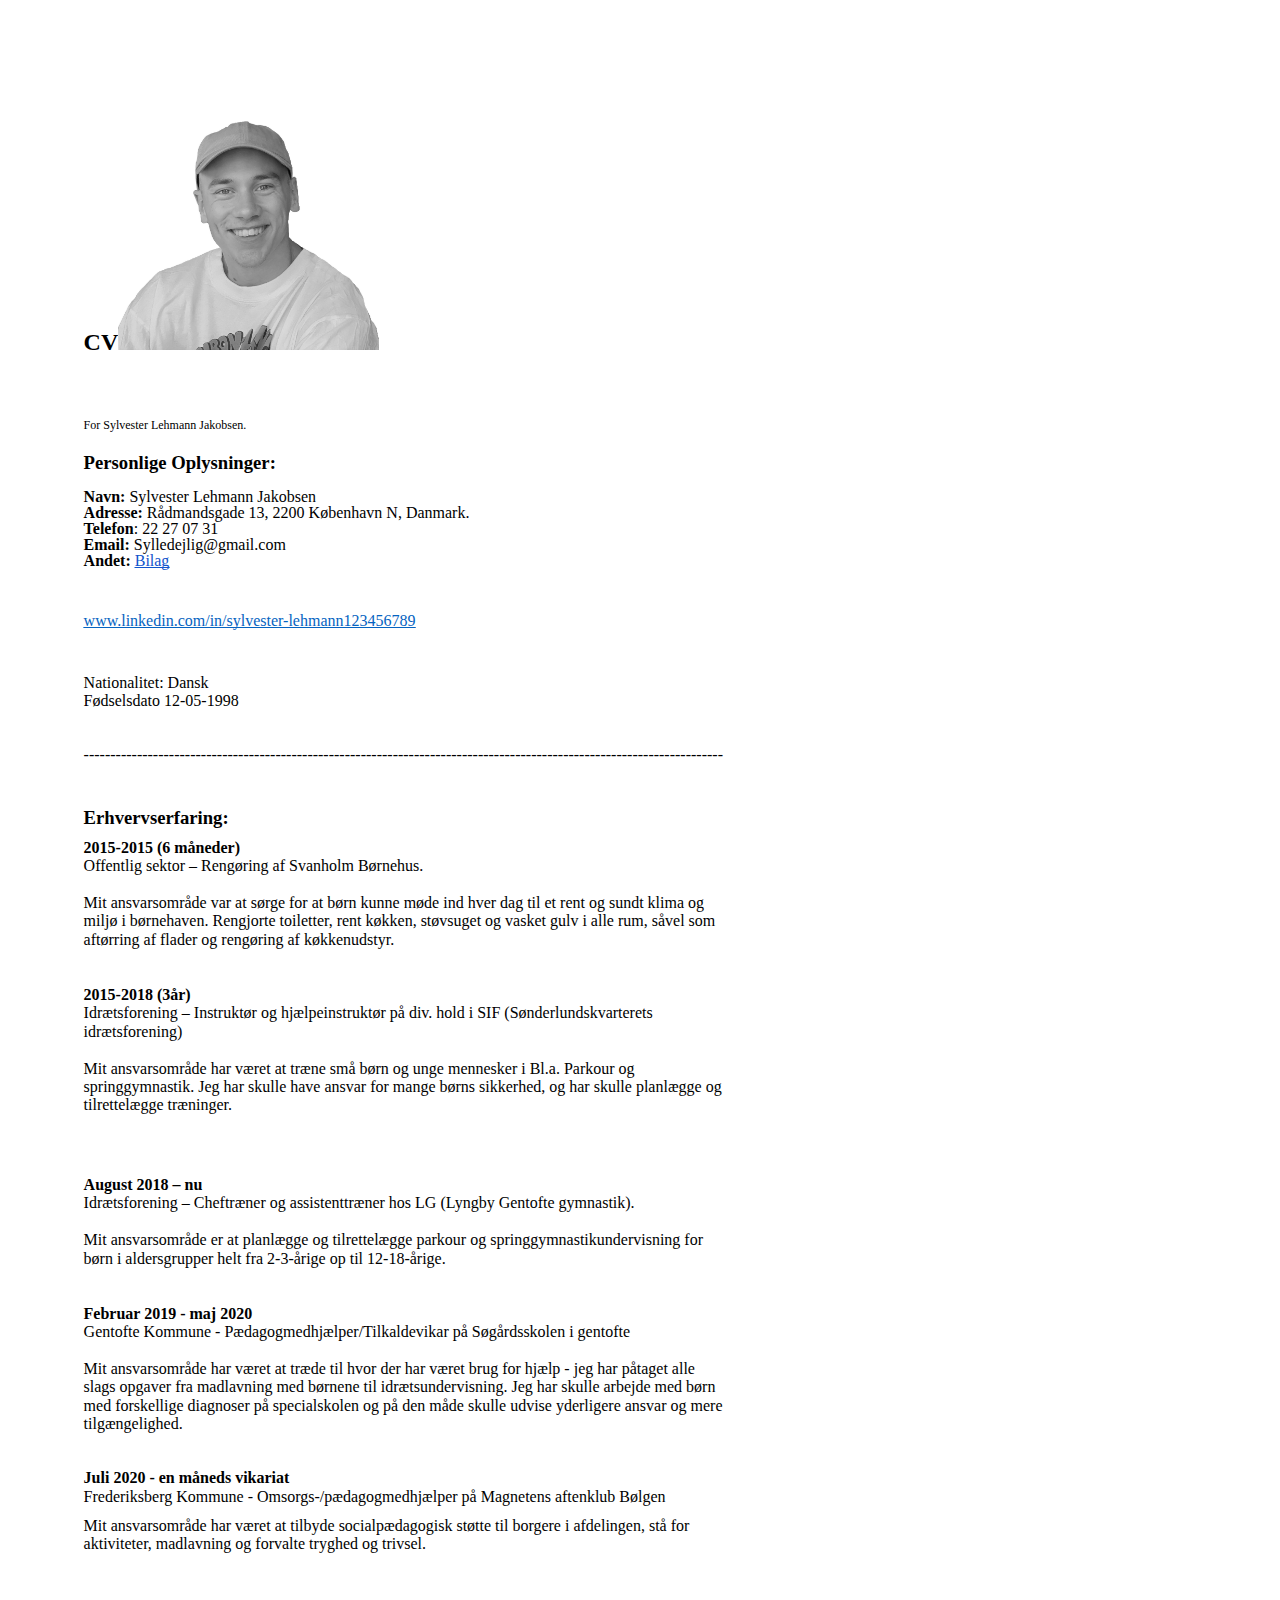
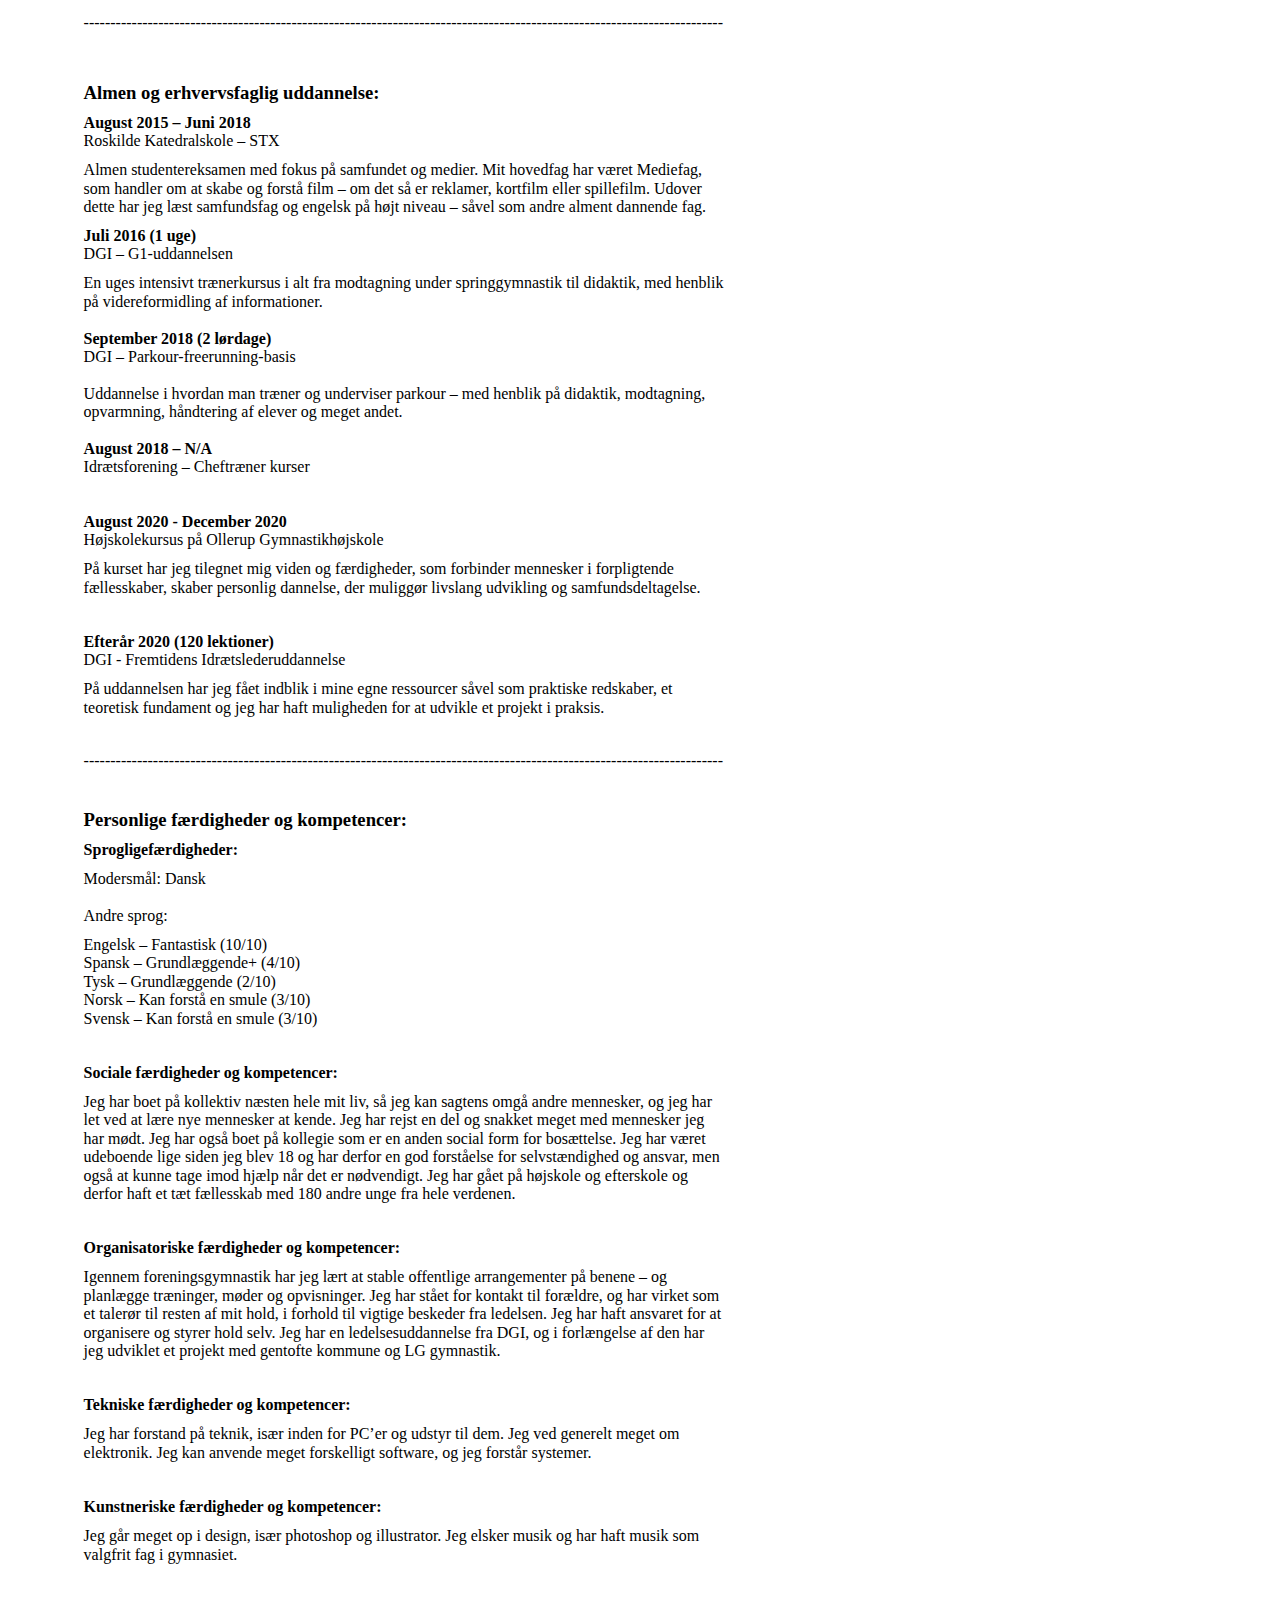
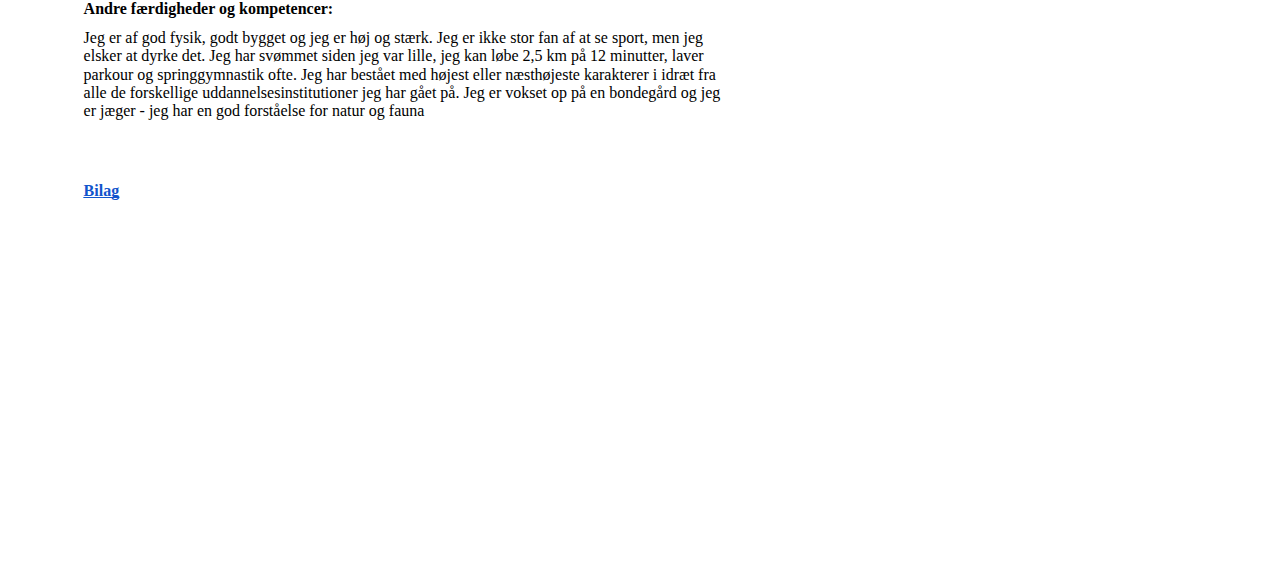
<file: portfolio_site/CIRRICULUMVITAE.docx.html>
<html><head><meta content="text/html; charset=UTF-8" http-equiv="content-type"><style type="text/css">@import url('https://themes.googleusercontent.com/fonts/css?kit=fpjTOVmNbO4Lz34iLyptLcf-5JS7Pt-XEl3ieo8uMtiuHKu1krmNwDNFjzw-1Fw6');ol{margin:0;padding:0}table td,table th{padding:0}.c4{-webkit-text-decoration-skip:none;color:#1155cc;font-weight:700;text-decoration:underline;text-decoration-skip-ink:none;font-size:12pt;font-family:"Georgia"}.c10{padding-top:0pt;padding-bottom:8pt;line-height:1.0791666666666666;orphans:2;widows:2;text-align:left;height:11pt}.c1{padding-top:0pt;padding-bottom:8pt;line-height:1.1500000000000001;orphans:2;widows:2;text-align:left;height:11pt}.c14{padding-top:18pt;padding-bottom:0pt;line-height:1.0;page-break-after:avoid;orphans:2;widows:2;text-align:left}.c15{padding-top:0pt;padding-bottom:0pt;line-height:1.0;orphans:2;widows:2;text-align:left;height:11pt}.c8{-webkit-text-decoration-skip:none;color:#000000;text-decoration:underline;vertical-align:baseline;text-decoration-skip-ink:none;font-style:normal}.c18{padding-top:0pt;padding-bottom:0pt;line-height:1.0;orphans:2;widows:2;text-align:left}.c3{padding-top:0pt;padding-bottom:8pt;line-height:1.1500000000000001;orphans:2;widows:2;text-align:left}.c12{-webkit-text-decoration-skip:none;color:#1155cc;text-decoration:underline;text-decoration-skip-ink:none}.c21{-webkit-text-decoration-skip:none;color:#0563c1;text-decoration:underline;text-decoration-skip-ink:none}.c2{color:#000000;text-decoration:none;vertical-align:baseline;font-style:normal}.c0{font-size:12pt;font-family:"Georgia";font-weight:400}.c9{font-size:16pt;font-family:"Georgia";font-weight:400}.c17{font-size:12pt;font-family:"Quattrocento Sans";font-weight:400}.c13{font-weight:700;font-size:12pt;font-family:"Georgia"}.c19{font-weight:700;font-size:16pt;font-family:"Georgia"}.c20{font-size:18pt;font-family:"Georgia";font-weight:700}.c6{font-weight:400;font-size:12pt;font-family:"inherit"}.c22{font-size:9pt;font-family:"Georgia";font-weight:400}.c16{font-weight:700;font-size:12pt;font-family:"inherit"}.c5{background-color:#ffffff;max-width:481.9pt;padding:85pt 56.7pt 85pt 56.7pt}.c7{font-weight:700;font-size:14pt;font-family:"Georgia"}.c11{color:inherit;text-decoration:inherit}.title{padding-top:24pt;color:#000000;font-weight:700;font-size:36pt;padding-bottom:6pt;font-family:"Calibri";line-height:1.0791666666666666;page-break-after:avoid;orphans:2;widows:2;text-align:left}.subtitle{padding-top:18pt;color:#666666;font-size:24pt;padding-bottom:4pt;font-family:"Georgia";line-height:1.0791666666666666;page-break-after:avoid;font-style:italic;orphans:2;widows:2;text-align:left}li{color:#000000;font-size:11pt;font-family:"Calibri"}p{margin:0;color:#000000;font-size:11pt;font-family:"Calibri"}h1{padding-top:24pt;color:#000000;font-weight:700;font-size:24pt;padding-bottom:6pt;font-family:"Calibri";line-height:1.0791666666666666;page-break-after:avoid;orphans:2;widows:2;text-align:left}h2{padding-top:18pt;color:#000000;font-weight:700;font-size:18pt;padding-bottom:4pt;font-family:"Calibri";line-height:1.0791666666666666;page-break-after:avoid;orphans:2;widows:2;text-align:left}h3{padding-top:14pt;color:#000000;font-weight:700;font-size:14pt;padding-bottom:4pt;font-family:"Calibri";line-height:1.0791666666666666;page-break-after:avoid;orphans:2;widows:2;text-align:left}h4{padding-top:12pt;color:#000000;font-weight:700;font-size:12pt;padding-bottom:2pt;font-family:"Calibri";line-height:1.0791666666666666;page-break-after:avoid;orphans:2;widows:2;text-align:left}h5{padding-top:11pt;color:#000000;font-weight:700;font-size:11pt;padding-bottom:2pt;font-family:"Calibri";line-height:1.0791666666666666;page-break-after:avoid;orphans:2;widows:2;text-align:left}h6{padding-top:10pt;color:#000000;font-weight:700;font-size:10pt;padding-bottom:2pt;font-family:"Calibri";line-height:1.0791666666666666;page-break-after:avoid;orphans:2;widows:2;text-align:left}</style></head><body class="c5"><p class="c3"><span class="c20">CV</span><span style="overflow: hidden; display: inline-block; margin: 0.00px 0.00px; border: 0.00px solid #000000; transform: rotate(0.00rad) translateZ(0px); -webkit-transform: rotate(0.00rad) translateZ(0px); width: 260.87px; height: 229.10px;"><img alt="" src="images/image1.jpg" style="width: 260.87px; height: 229.10px; margin-left: -0.00px; margin-top: -0.00px; transform: rotate(0.00rad) translateZ(0px); -webkit-transform: rotate(0.00rad) translateZ(0px);" title=""></span></p><h2 class="c14" id="h.gjdgxs"><span class="c22">For Sylvester Lehmann Jakobsen.</span><span class="c9"><br><br></span><span class="c7">Personlige Oplysninger:</span><span class="c13"><br><br>Navn:</span><span class="c0">&nbsp;</span><span class="c0">Sylvester Lehmann Jakobsen</span><span class="c0"><br></span><span class="c13">Adresse:</span><span class="c0">&nbsp;</span><span class="c0">R&aring;dmandsgade 13, 2200 K&oslash;benhavn N, Danmark.</span><span class="c0"><br></span><span class="c13">Telefon</span><span class="c0">: </span><span class="c0">22 27 07 31</span><span class="c0"><br></span><span class="c13">Email: </span><span class="c0">Sylledejlig@gmail.com</span><span class="c0"><br></span><span class="c13">Andet: </span><span class="c0 c12"><a class="c11" href="https://www.google.com/url?q=https://ibb.co/album/7kZvbw&amp;sa=D&amp;source=editors&amp;ust=1641933387734359&amp;usg=AOvVaw27G1ZtycB1s5EzbehPOezF">Bilag</a></span></h2><h2 class="c14" id="h.2te8igxcxezv"><span class="c0 c21"><a class="c11" href="https://www.google.com/url?q=http://www.linkedin.com/in/sylvester-lehmann123456789&amp;sa=D&amp;source=editors&amp;ust=1641933387735111&amp;usg=AOvVaw1GF3NBsSstK7c4Hq5u7kwb">www.linkedin.com/in/sylvester-lehmann123456789</a></span><span class="c17">&nbsp;</span></h2><p class="c1"><span class="c2 c0"></span></p><p class="c3"><span class="c2 c0">Nationalitet: Dansk<br>F&oslash;dselsdato 12-05-1998</span></p><p class="c1"><span class="c2 c0"></span></p><p class="c18"><span class="c2 c6">------------------------------------------------------------------------------------------------------------------------</span></p><p class="c15"><span class="c2 c6"></span></p><p class="c15"><span class="c2 c6"></span></p><p class="c15"><span class="c2 c6"></span></p><p class="c3"><span class="c2 c7">Erhvervserfaring: </span></p><p class="c3"><span class="c13">2015-2015 (6 m&aring;neder)</span><span class="c0">&nbsp;<br>Offentlig sektor &ndash; Reng&oslash;ring af Svanholm B&oslash;rnehus.<br><br>Mit ansvarsomr&aring;de var at s&oslash;rge for at b&oslash;rn kunne m&oslash;de ind hver dag til et rent og sundt klima og milj&oslash; i b&oslash;rnehaven. Rengjorte toiletter, rent k&oslash;kken, st&oslash;vsuget og vasket gulv i alle rum, s&aring;vel som aft&oslash;rring af flader og reng&oslash;ring af k&oslash;kkenudstyr. <br><br><br></span><span class="c13">2015-2018 (3&aring;r)</span><span class="c2 c0"><br>Idr&aelig;tsforening &ndash; Instrukt&oslash;r og hj&aelig;lpeinstrukt&oslash;r p&aring; div. hold i SIF (S&oslash;nderlundskvarterets idr&aelig;tsforening)<br><br>Mit ansvarsomr&aring;de har v&aelig;ret at tr&aelig;ne sm&aring; b&oslash;rn og unge mennesker i Bl.a. Parkour og springgymnastik. Jeg har skulle have ansvar for mange b&oslash;rns sikkerhed, og har skulle planl&aelig;gge og tilrettel&aelig;gge tr&aelig;ninger.</span></p><p class="c1"><span class="c2 c0"></span></p><p class="c1"><span class="c2 c0"></span></p><p class="c3"><span class="c13">August 2018 &ndash; nu<br></span><span class="c0">Idr&aelig;tsforening &ndash; Cheftr&aelig;ner og assistenttr&aelig;ner hos LG (Lyngby Gentofte gymnastik).<br><br>Mit ansvarsomr&aring;de er at planl&aelig;gge og tilrettel&aelig;gge parkour og springgymnastikundervisning for b&oslash;rn i aldersgrupper helt fra 2-3-&aring;rige op til 12-18-&aring;rige.<br><br><br></span><span class="c13">Februar 2019 - maj 2020<br></span><span class="c0 c2">Gentofte Kommune - P&aelig;dagogmedhj&aelig;lper/Tilkaldevikar p&aring; S&oslash;g&aring;rdsskolen i gentofte<br><br>Mit ansvarsomr&aring;de har v&aelig;ret at tr&aelig;de til hvor der har v&aelig;ret brug for hj&aelig;lp - jeg har p&aring;taget alle slags opgaver fra madlavning med b&oslash;rnene til idr&aelig;tsundervisning. Jeg har skulle arbejde med b&oslash;rn med forskellige diagnoser p&aring; specialskolen og p&aring; den m&aring;de skulle udvise yderligere ansvar og mere tilg&aelig;ngelighed.</span></p><p class="c1"><span class="c2 c0"></span></p><p class="c3"><span class="c13">Juli 2020 - en m&aring;neds vikariat<br></span><span class="c2 c0">Frederiksberg Kommune - Omsorgs-/p&aelig;dagogmedhj&aelig;lper p&aring; Magnetens aftenklub B&oslash;lgen</span></p><p class="c3"><span class="c2 c0">Mit ansvarsomr&aring;de har v&aelig;ret at tilbyde socialp&aelig;dagogisk st&oslash;tte til borgere i afdelingen, st&aring; for aktiviteter, madlavning og forvalte tryghed og trivsel. </span></p><p class="c1"><span class="c2 c0"></span></p><p class="c1"><span class="c2 c0"></span></p><p class="c18"><span class="c2 c6">------------------------------------------------------------------------------------------------------------------------</span></p><p class="c1"><span class="c2 c7"></span></p><p class="c1"><span class="c2 c7"></span></p><p class="c3"><span class="c2 c7">Almen og erhvervsfaglig uddannelse:</span></p><p class="c3"><span class="c13">August 2015 &ndash; Juni 2018</span><span class="c2 c0"><br>Roskilde Katedralskole &ndash; STX</span></p><p class="c3"><span class="c2 c0">Almen studentereksamen med fokus p&aring; samfundet og medier. Mit hovedfag har v&aelig;ret Mediefag, som handler om at skabe og forst&aring; film &ndash; om det s&aring; er reklamer, kortfilm eller spillefilm. Udover dette har jeg l&aelig;st samfundsfag og engelsk p&aring; h&oslash;jt niveau &ndash; s&aring;vel som andre alment dannende fag. <br></span></p><p class="c3"><span class="c13">Juli 2016 (1 uge)<br></span><span class="c2 c0">DGI &ndash; G1-uddannelsen </span></p><p class="c3"><span class="c0">En uges intensivt tr&aelig;nerkursus i alt fra modtagning under springgymnastik til didaktik, med henblik p&aring; videreformidling af informationer. <br><br></span><span class="c13">September 2018 (2 l&oslash;rdage)<br></span><span class="c0">DGI &ndash; Parkour-freerunning-basis<br><br>Uddannelse i hvordan man tr&aelig;ner og underviser parkour &ndash; med henblik p&aring; didaktik, modtagning, opvarmning, h&aring;ndtering af elever og meget andet. <br><br></span><span class="c13">August 2018 &ndash; N/A<br></span><span class="c2 c0">Idr&aelig;tsforening &ndash; Cheftr&aelig;ner kurser</span></p><p class="c1"><span class="c2 c0"></span></p><p class="c3"><span class="c13">August 2020 - December 2020<br></span><span class="c2 c0">H&oslash;jskolekursus p&aring; Ollerup Gymnastikh&oslash;jskole</span></p><p class="c3"><span class="c2 c0">P&aring; kurset har jeg tilegnet mig viden og f&aelig;rdigheder, som forbinder mennesker i forpligtende f&aelig;llesskaber, skaber personlig dannelse, der muligg&oslash;r livslang udvikling og samfundsdeltagelse.</span></p><p class="c1"><span class="c2 c0"></span></p><p class="c3"><span class="c13">Efter&aring;r 2020 (120 lektioner)<br></span><span class="c2 c0">DGI - Fremtidens Idr&aelig;tslederuddannelse</span></p><p class="c3"><span class="c2 c0">P&aring; uddannelsen har jeg f&aring;et indblik i mine egne ressourcer s&aring;vel som praktiske redskaber, et teoretisk fundament og jeg har haft muligheden for at udvikle et projekt i praksis. </span></p><p class="c1"><span class="c2 c0"></span></p><p class="c18"><span class="c2 c6">------------------------------------------------------------------------------------------------------------------------</span></p><p class="c15"><span class="c2 c6"></span></p><p class="c1"><span class="c2 c0"></span></p><p class="c3"><span class="c2 c7">Personlige f&aelig;rdigheder og kompetencer:<br></span></p><p class="c3"><span class="c2 c13">Sprogligef&aelig;rdigheder:</span></p><p class="c3"><span class="c2 c0">Modersm&aring;l: Dansk<br><br>Andre sprog:</span></p><p class="c3"><span class="c2 c0">Engelsk &ndash; Fantastisk (10/10)<br>Spansk &ndash; Grundl&aelig;ggende+ (4/10)<br>Tysk &ndash; Grundl&aelig;ggende (2/10)<br>Norsk &ndash; Kan forst&aring; en smule (3/10)<br>Svensk &ndash; Kan forst&aring; en smule (3/10)</span></p><p class="c1"><span class="c2 c0"></span></p><p class="c3"><span class="c2 c13">Sociale f&aelig;rdigheder og kompetencer:</span></p><p class="c3" id="h.1fob9te"><span class="c2 c0">Jeg har boet p&aring; kollektiv n&aelig;sten hele mit liv, s&aring; jeg kan sagtens omg&aring; andre mennesker, og jeg har let ved at l&aelig;re nye mennesker at kende. Jeg har rejst en del og snakket meget med mennesker jeg har m&oslash;dt. Jeg har ogs&aring; boet p&aring; kollegie som er en anden social form for bos&aelig;ttelse. Jeg har v&aelig;ret udeboende lige siden jeg blev 18 og har derfor en god forst&aring;else for selvst&aelig;ndighed og ansvar, men ogs&aring; at kunne tage imod hj&aelig;lp n&aring;r det er n&oslash;dvendigt. Jeg har g&aring;et p&aring; h&oslash;jskole og efterskole og derfor haft et t&aelig;t f&aelig;llesskab med 180 andre unge fra hele verdenen.</span></p><p class="c1"><span class="c2 c0"></span></p><p class="c3"><span class="c2 c13">Organisatoriske f&aelig;rdigheder og kompetencer:</span></p><p class="c3"><span class="c2 c0">Igennem foreningsgymnastik har jeg l&aelig;rt at stable offentlige arrangementer p&aring; benene &ndash; og planl&aelig;gge tr&aelig;ninger, m&oslash;der og opvisninger. Jeg har st&aring;et for kontakt til for&aelig;ldre, og har virket som et taler&oslash;r til resten af mit hold, i forhold til vigtige beskeder fra ledelsen. Jeg har haft ansvaret for at organisere og styrer hold selv. Jeg har en ledelsesuddannelse fra DGI, og i forl&aelig;ngelse af den har jeg udviklet et projekt med gentofte kommune og LG gymnastik. </span></p><p class="c1"><span class="c2 c13"></span></p><p class="c3"><span class="c2 c13">Tekniske f&aelig;rdigheder og kompetencer:</span></p><p class="c3"><span class="c2 c0">Jeg har forstand p&aring; teknik, is&aelig;r inden for PC&rsquo;er og udstyr til dem. Jeg ved generelt meget om elektronik. Jeg kan anvende meget forskelligt software, og jeg forst&aring;r systemer. </span></p><p class="c1"><span class="c2 c0"></span></p><p class="c3"><span class="c2 c13">Kunstneriske f&aelig;rdigheder og kompetencer:</span></p><p class="c3"><span class="c2 c0">Jeg g&aring;r meget op i design, is&aelig;r photoshop og illustrator. Jeg elsker musik og har haft musik som valgfrit fag i gymnasiet. </span></p><p class="c1"><span class="c2 c0"></span></p><p class="c3"><span class="c2 c13">Andre f&aelig;rdigheder og kompetencer: </span></p><p class="c3"><span class="c2 c0">Jeg er af god fysik, godt bygget og jeg er h&oslash;j og st&aelig;rk. Jeg er ikke stor fan af at se sport, men jeg elsker at dyrke det. Jeg har sv&oslash;mmet siden jeg var lille, jeg kan l&oslash;be 2,5 km p&aring; 12 minutter, laver parkour og springgymnastik ofte. Jeg har best&aring;et med h&oslash;jest eller n&aelig;sth&oslash;jeste karakterer i idr&aelig;t fra alle de forskellige uddannelsesinstitutioner jeg har g&aring;et p&aring;. Jeg er vokset op p&aring; en bondeg&aring;rd og jeg er j&aelig;ger - jeg har en god forst&aring;else for natur og fauna</span></p><p class="c1"><span class="c2 c0"></span></p><p class="c1"><span class="c2 c0"></span></p><p class="c3"><span class="c4"><a class="c11" href="https://www.google.com/url?q=https://ibb.co/album/7kZvbw&amp;sa=D&amp;source=editors&amp;ust=1641933387744386&amp;usg=AOvVaw0lyOSMzxiWm5H1nGjkhgj7">Bilag</a></span><span class="c13"><br></span></p><p class="c1"><span class="c2 c0"></span></p><p class="c1"><span class="c2 c0"></span></p><p class="c1"><span class="c2 c0"></span></p><p class="c1"><span class="c2 c7"><br></span></p><p class="c1"><span class="c2 c13"></span></p><p class="c15"><span class="c2 c6"></span></p><p class="c1"><span class="c2 c0"></span></p><p class="c1"><span class="c2 c0"></span></p><p class="c1"><span class="c0"><br><br></span><span class="c9"><br><br></span></p><p class="c10"><span class="c2 c0"></span></p></body></html>
</file>
